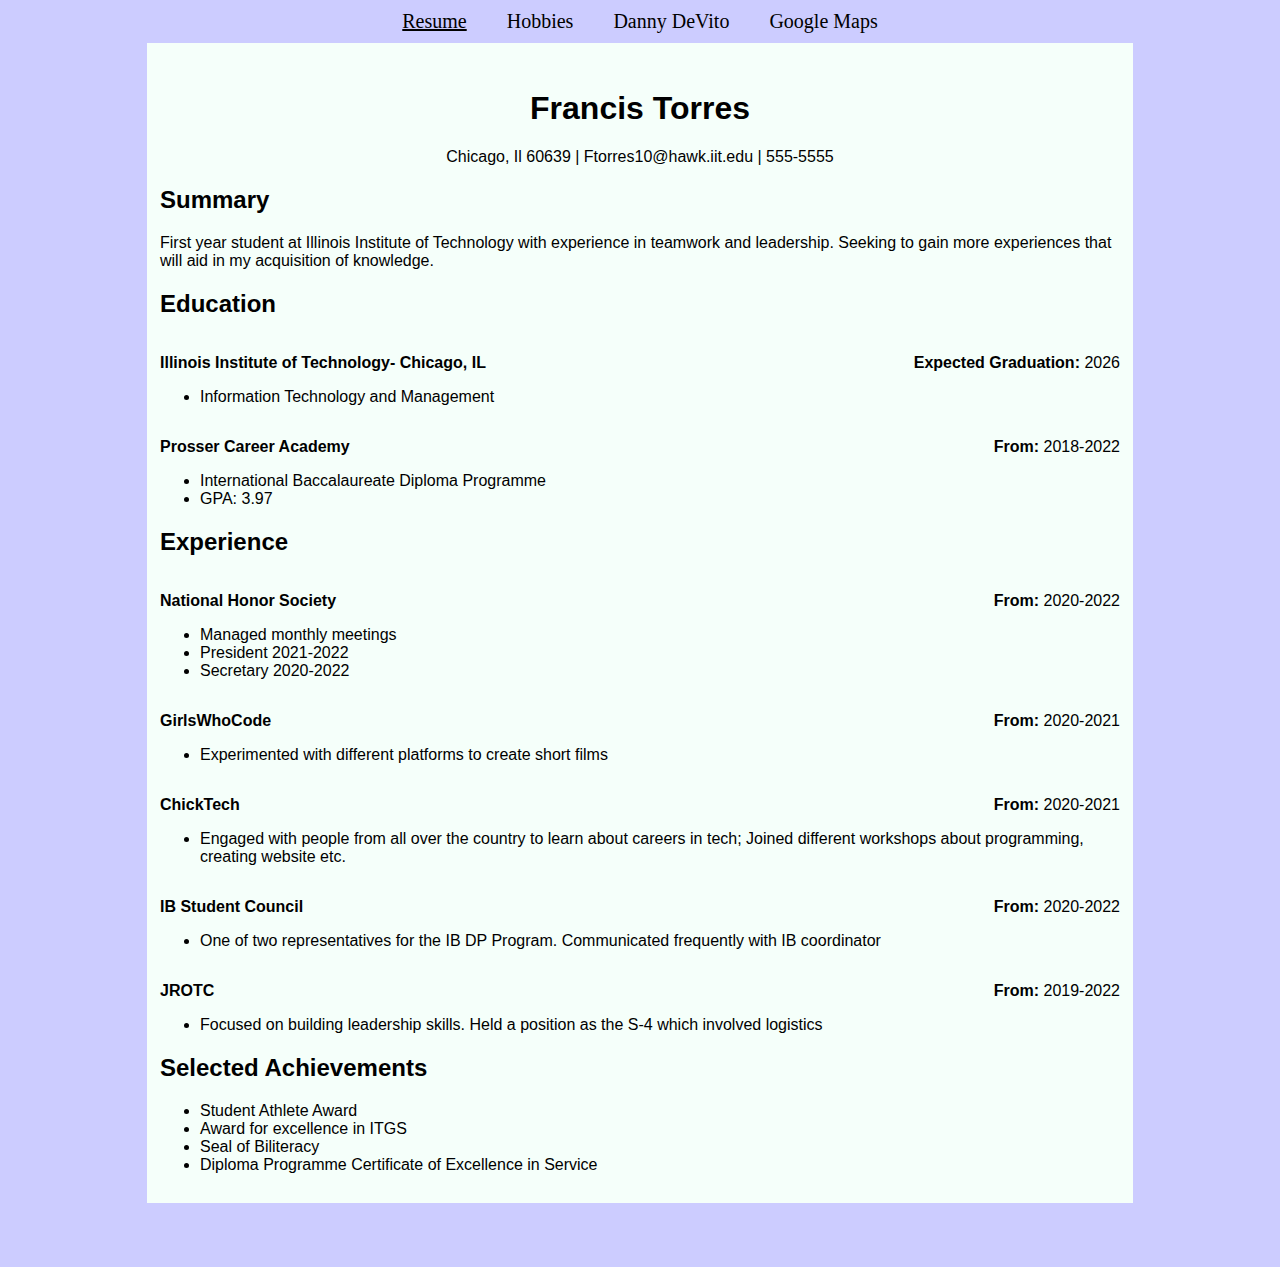
<file: index.html>
<!DOCTYPE html>
<html lang="en">
  <head>
    <meta charset="UTF-8">
    <title>ITMD-361 Internet Technologies and Web Design</title>
	<link rel="stylesheet" type="text/css" href="css/normalize.css">
    <link rel="stylesheet" href="css/style.css">
  </head>
  <body class="resumebackground">
    <header>
	  <nav id="main-navbar">
        <div id="navbar-container">
        <ul>
          <li id="onpage"><a href="index.html">Resume</a></li>
          <li><a href="hobbies.html">Hobbies</a></li>
          <li><a href="dannydevito.html">Danny DeVito</a></li>
		  <li><a href="map.html">Google Maps</a></li>
        </ul>
        </div>
      </nav>
	</header>
	<div id="resume">
	<section class="center-text">
      <h1>Francis Torres</h1>
      <p>Chicago, Il 60639 | Ftorres10@hawk.iit.edu | 555-5555</p>
    </section>
	<section>
	  <h2>Summary</h2>
	  <p>First year student at Illinois Institute of Technology with experience in teamwork and leadership. Seeking to gain more experiences that will aid in my acquisition of knowledge.</p>
	  <h2>Education</h2>
	  <p class="float-left"><strong>Illinois Institute of Technology- Chicago, IL</strong></p>
      <p class="float-right"><strong>Expected Graduation: </strong>2026</p>
      <ul class="clear">
	    <li>Information Technology and Management</li>
      </ul>
	    <p class="float-left"><strong>Prosser Career Academy</strong></p>
        <p class="float-right"><strong>From: </strong>2018-2022</p>
      <ul class="clear">
        <li>International Baccalaureate Diploma Programme</li>
        <li>GPA: 3.97</li>
      </ul>
    </section>
    <section>
      <h2>Experience</h2>
      <p class="float-left"><strong>National Honor Society</strong></p>
      <p class="float-right"><strong>From: </strong>2020-2022</p>
	  <ul class="clear">
        <li>Managed monthly meetings</li>
		<li>President 2021-2022</li>
		<li>Secretary 2020-2022</li>
	  </ul>
      <p class="float-left"><strong>GirlsWhoCode</strong></p>
	  <p class="float-right"><strong>From: </strong>2020-2021</p>
	  <ul class="clear">
	    <li>Experimented with different platforms to create short films</li>
	  </ul>
	  <p class="float-left"><strong>ChickTech</strong></p>
	  <p class="float-right"><strong>From: </strong>2020-2021</p>
	  <ul class="clear">
	    <li>Engaged with people from all over the country to learn about careers in tech; Joined different workshops about programming, creating website etc.</li>
	  </ul>
	  <p class="float-left"><strong>IB Student Council</strong></p>
	  <p class="float-right"><strong>From: </strong>2020-2022</p>
	  <ul class="clear">
        <li>One of two representatives for the IB DP Program. Communicated frequently with IB coordinator</li>
	  </ul>
	  <p class="float-left"><strong>JROTC</strong></p>
      <p class="float-right"><strong>From: </strong>2019-2022</p>
      <ul class="clear">
        <li>Focused on building leadership skills. Held a position as the S-4 which involved logistics</li>
      </ul>
	</section>
	<section>
      <h2>Selected Achievements</h2>
	  <ul>
	    <li>Student Athlete Award</li>
		<li>Award for excellence in ITGS</li>
		<li>Seal of Biliteracy</li>
		<li>Diploma Programme Certificate of Excellence in Service</li>
	  </ul>
	</section>
	</div>
  </body>
</html>
</file>
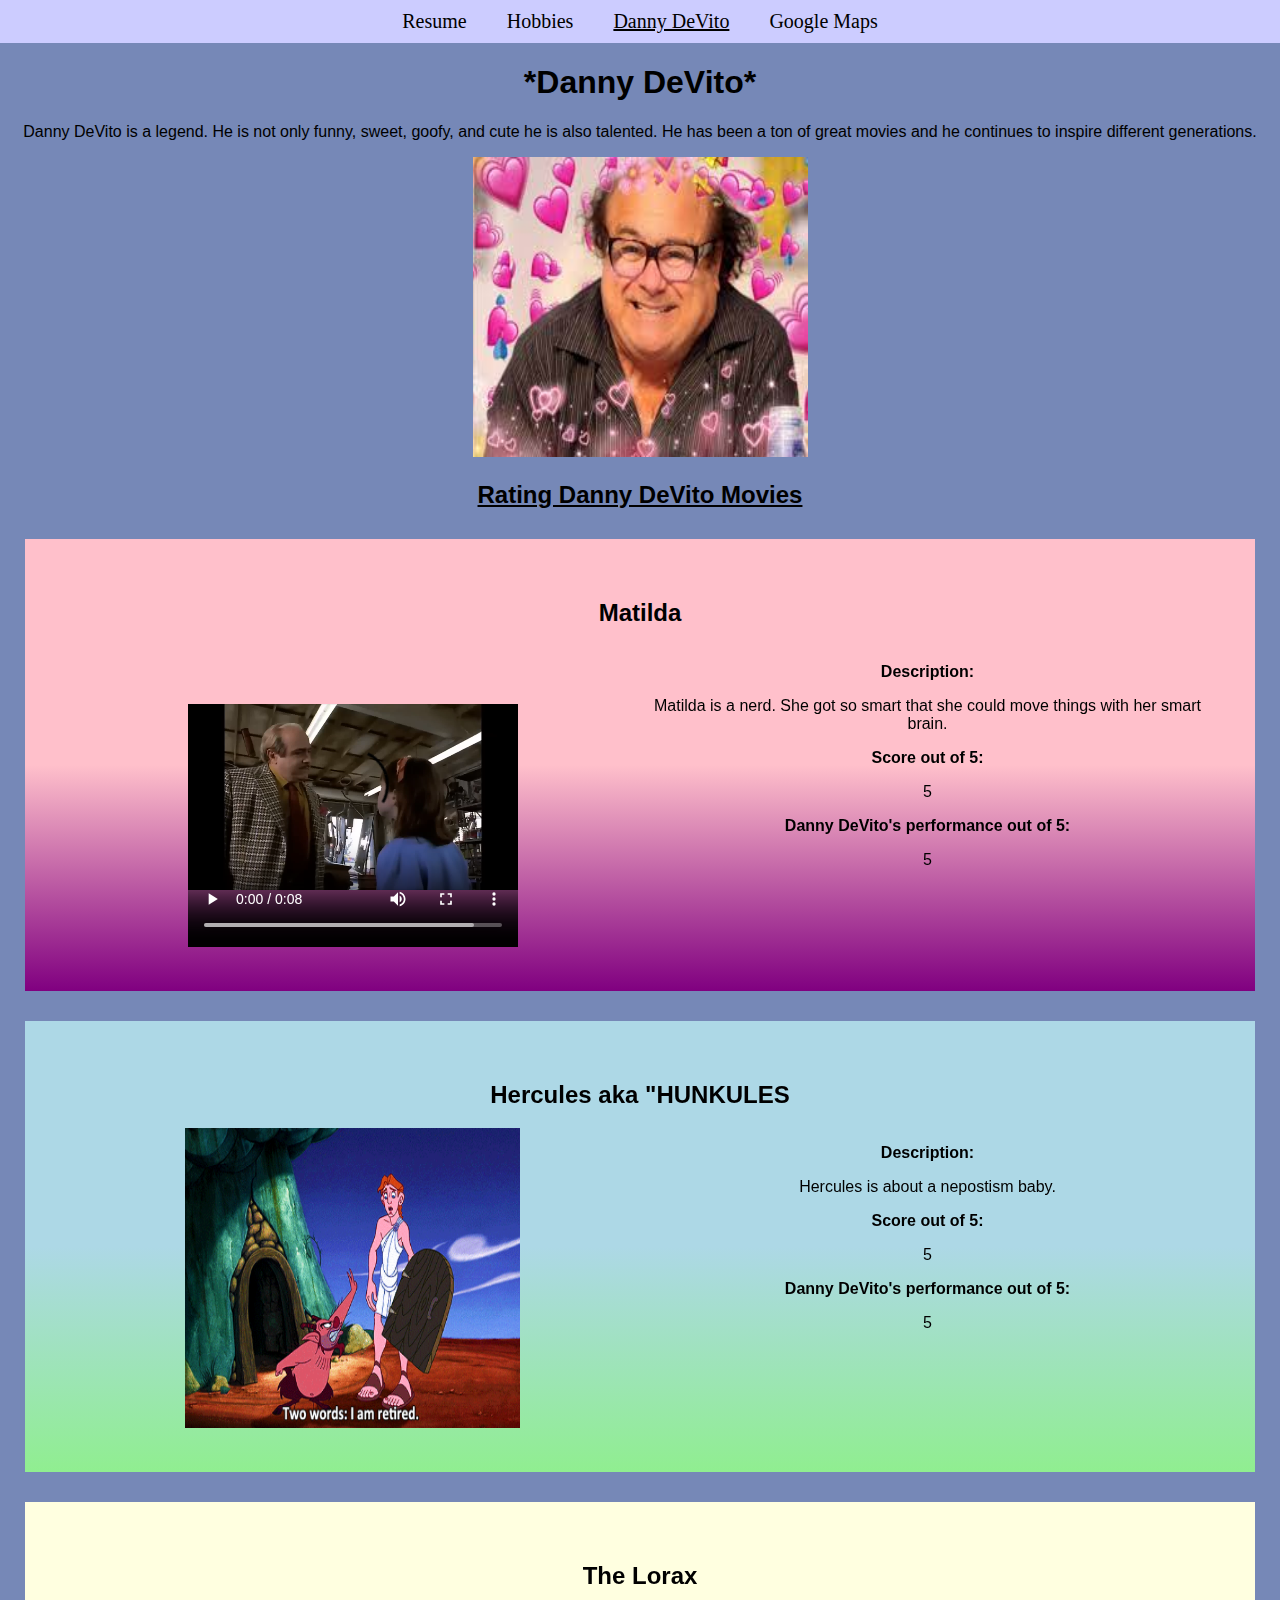
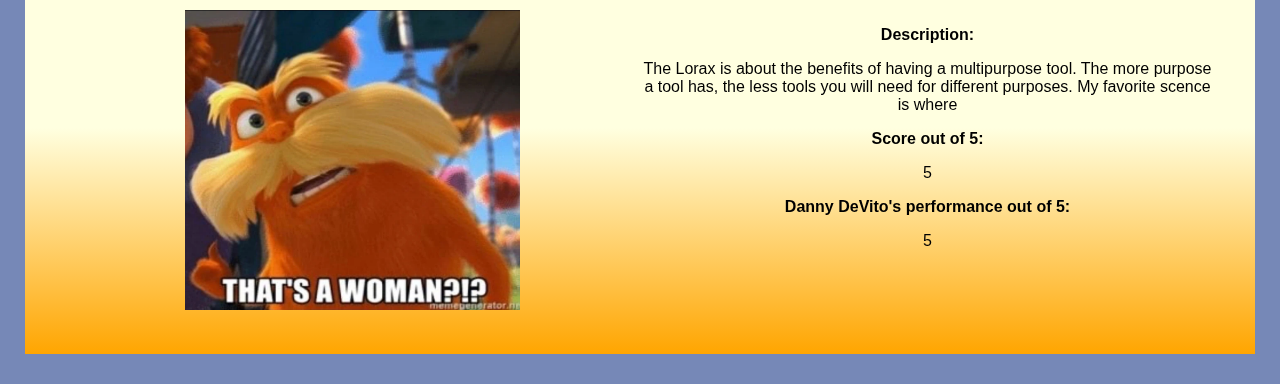
<file: dannydevito.html>
<!DOCTYPE html>
<html lang="en">
<head>
  <meta charset="UTF-8">
  <title>ITMD-361 Internet Technologies and Web Design</title>
  <link rel="stylesheet" type="text/css" href="css/normalize.css">
  <link rel="stylesheet" href="css/style.css">
</head>
  <body id="dan">
    <header>
      <nav id="main-navbar">
        <div id="navbar-container">
          <ul>
	        <li><a href="index.html">Resume</a></li>
		    <li><a href="hobbies.html">Hobbies</a></li>
		    <li id="onpage"><a href="dannydevito.html">Danny DeVito</a></li>
		  <li><a href="map.html">Google Maps</a></li>
		  </ul>
	    </div>
	  </nav>
	</header>
    <section class="center-text">
      <h1>*Danny DeVito*</h1>
    <section id="matilda">
        <p>Danny DeVito is a legend. He is not only funny, sweet, goofy, and cute he is also talented. He has been a ton of great movies and he continues to inspire different generations.</p>
        <img src="media/hearts.jpg" alt="DannyD">	
        <h2><u>Rating Danny DeVito Movies</u></h2>
	</section>
	<section>
      <div class="matildaback">
	    <div class="content flow">
	      <h2 class="title">Matilda</h2>
	      <div class="even-columns">
	      <div class="col">
	        <video width="330" height="300" controls>
            <source src="media/matilda.mp4" type="video/mp4">
            </video>
	      </div>
	      <div class="col">
	        <p><strong>Description:</strong></p>
	        <p>Matilda is a nerd. She got so smart that she could move things with her smart brain.</p>
	        <p><strong>Score out of 5:</strong></p>
	        <p>5</p>
	        <p><strong>Danny DeVito's performance out of 5:</strong></p>
	        <p>5</p>
	      </div>
	      </div>
	    </div>
	  </div>
	</section>
    <section id="hercules">
	<div class="herculesback">
	  <div class="content flow">
	  <h2 class="title">Hercules aka "HUNKULES</h2>
	  <div class="even-columns">
	  <div class="col">
	  <img src="media/hercules.png" alt="Hunkules">
	  </div>
	  <div class="col">
	  <p><strong>Description:</strong></p>
	  <p>Hercules is about a nepostism baby. </p>
	  <p><strong>Score out of 5:</strong></p>
	  <p>5</p>
	  <p><strong>Danny DeVito's performance out of 5:</strong></p>
	  <p>5</p>
	  </div>
	  </div>
	  </div>
	</div>
	</section>
	<section>
	<div class="loraxback">
	<div class="content flow">
	  <h2 class="title">The Lorax</h2>
	  </div>
	  <div class="even-columns">
	<div class="col">
	<img src="media/thelorax.png" alt="Lorax">
	  </div>
	 <div class="col">
	  <p><strong>Description:</strong></p>
	  <p>The Lorax is about the benefits of having a multipurpose tool. The more purpose a tool has, the less tools you will need for different purposes. My favorite scence is where </p>
	  <p><strong>Score out of 5:</strong></p>
	  <p>5</p>
	  <p><strong>Danny DeVito's performance out of 5:</strong></p>
	  <p>5</p>
	  </div>
	  </div>
	  </div>
	  </section>
	</section>
  </body>
</html>
</file>
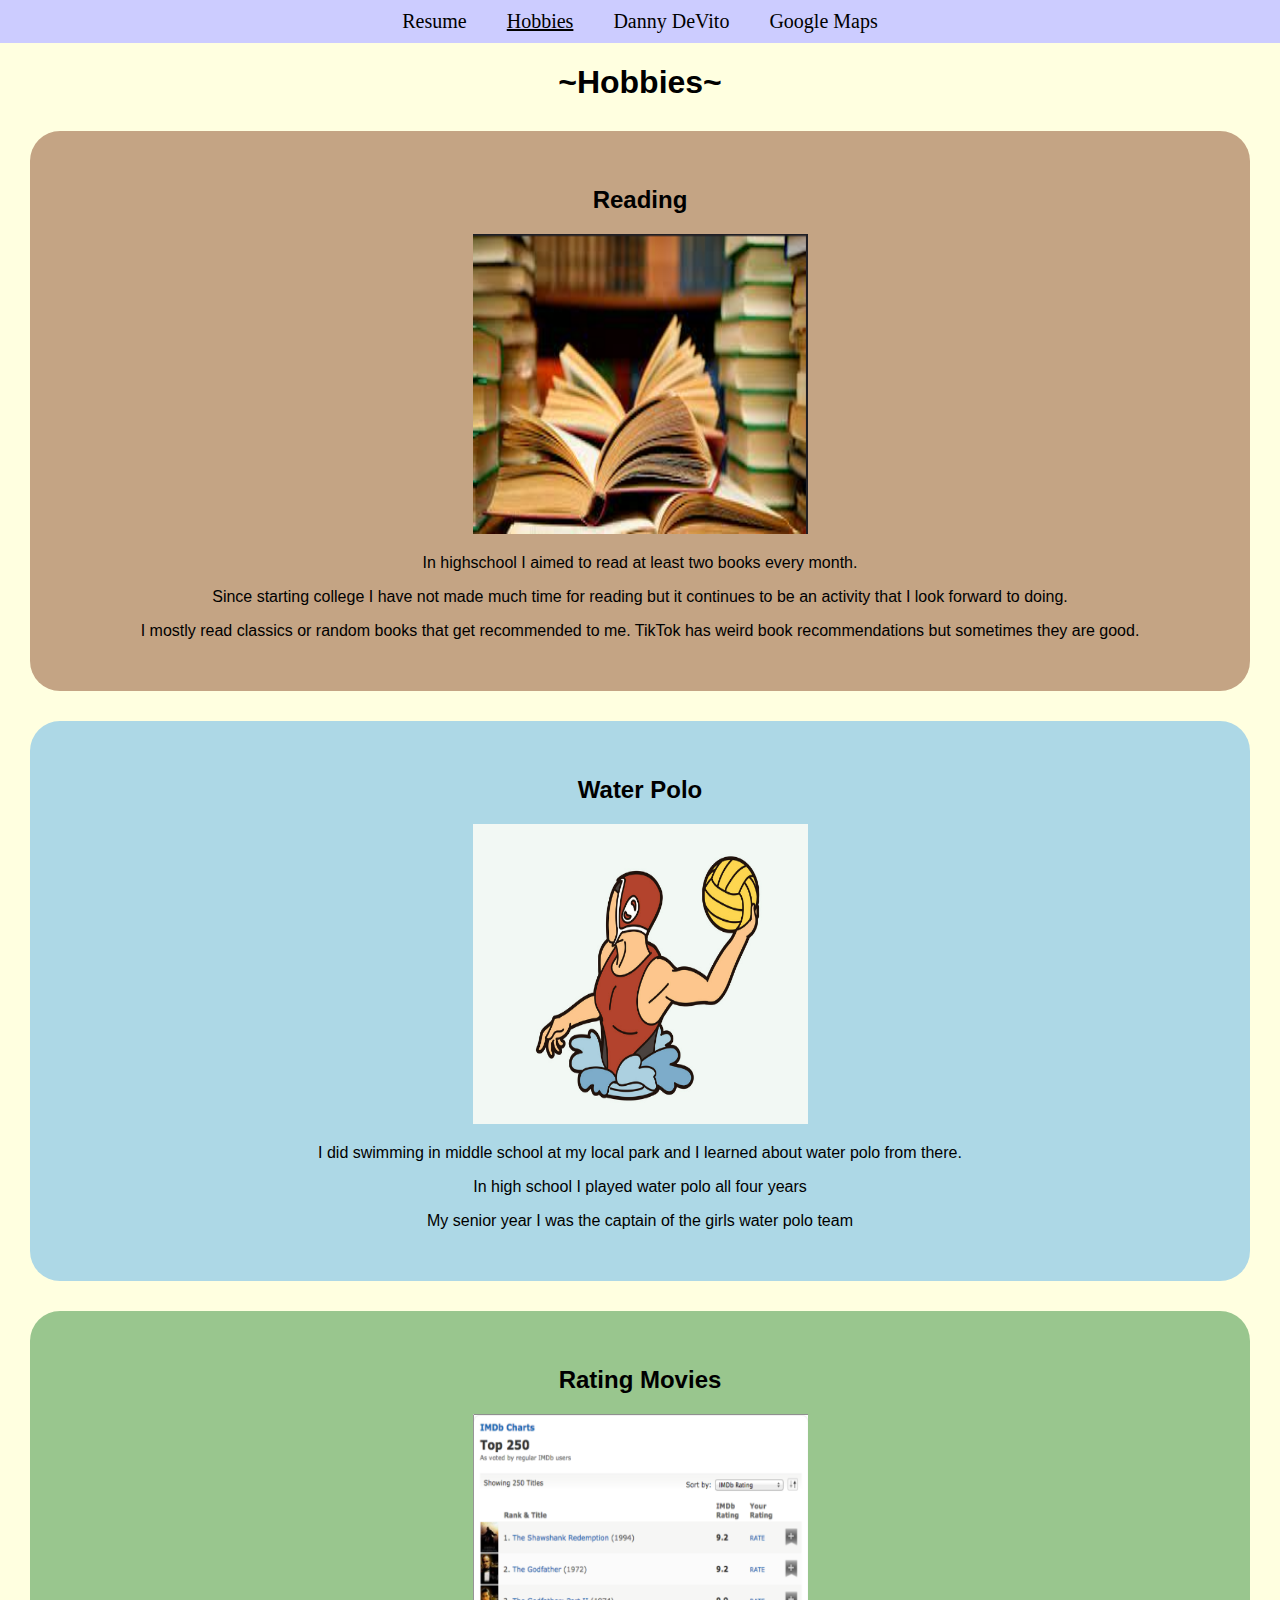
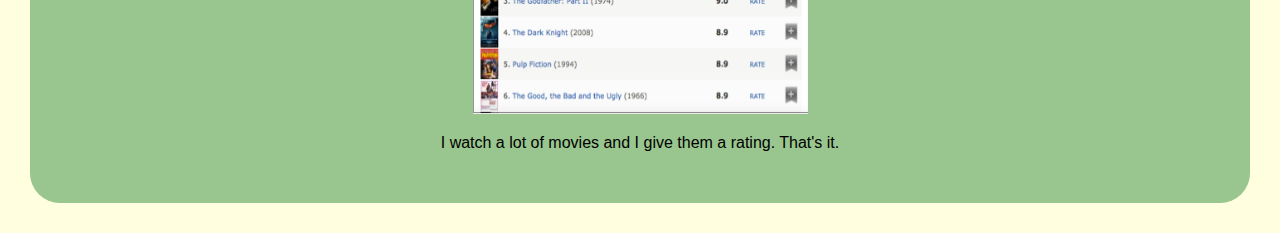
<file: hobbies.html>
<!DOCTYPE html>
<html lang="en">
<head>
  <meta charset="UTF-8">
  <title>ITMD-361 Internet Technologies and Web Design</title>
    <link rel="stylesheet" href="css/style.css">
    <link rel="stylesheet" type="text/css" href="css/normalize.css">
</head>
  <body class="hobbiesbackground">
    <header>
	  <nav id="main-navbar">
        <div id="navbar-container">
	      <ul>
	        <li><a href="index.html">Resume</a></li>
	        <li id="onpage"><a href="hobbies.html">Hobbies</a></li>
	        <li><a href="dannydevito.html">Danny DeVito</a></li>
		    <li><a href="map.html">Google Maps</a></li>
	      </ul>
	    </div>
      </nav>
	</header>
	<section class="center-text">
	  <h1>~Hobbies~</h1>
	<section id="Reading">
	  <div class="back1">
	    <h2>Reading</h2>
		<img src="media/books.png" alt="books">
		<p>In highschool I aimed to read at least two books every month.</p>
		<p>Since starting college I have not made much time for reading but it continues to be an activity that I look forward to doing.</p>
		<p>I mostly read classics or random books that get recommended to me. TikTok has weird book recommendations but sometimes they are good.</p>
	  </div>
	</section>
	<section id="waterpolo">
	  <div class="back2">
		<h2>Water Polo</h2>
		<img src="media/polo.png" alt="polo">
		<p>I did swimming in middle school at my local park and I learned about water polo from there.</p>
		<p>In high school I played water polo all four years</p>
		<p>My senior year I was the captain of the girls water polo team</p>
	  </div>
	</section>
	<section id="movies">
	  <div class="back3">
	    <h2>Rating Movies</h2>
	    <img src="media/movies.png" alt="movies">
	    <p>I watch a lot of movies and I give them a rating. That's it.</p>
	  </div>
	</section>
	</section>
	</body>
</html>
</file>
<file: css/style.css>
/**
  *For every page
  */
  
.center-text {
  text-align: center;
}
.float-left {
  float: left;
}
.float-right {
  float: right;
}
.border-bottom {
  border-bottom: 1px solid black;
}
.clear {
  clear: both;
}
img {
  width: 335px;
  height:300px;
}

/**
  *navigation bar
  */
  
#main-navbar {
  overflow: hidden;
  background-color: #CCCCFF;
  font-family: 'Milkshake',cursive;
}
#navbar-container {
  float: left;
  width: 100%;
  position: relative;
}
#main-navbar ul {
  list-style-type: none;
  margin: 0;
  padding: 0;
  position: relative;
  left: 50%;
  float: left;
}
#main-navbar ul li {
  float: left;
  position: relative;
  right: 50%;
  display: block;
  font-size: 20px;
}
#main-navbar ul li a {
  display: block;
  padding: 10px 20px;
  color: black;
  text-decoration: none;
}
#main-navbar ul li a:hover {
  background-color: #443266;
  color: white;
}
#onpage {
  text-decoration: underline;
}
body {
background-color: #D3D3D3
}

/**
  *page 1- resume css
  */

.resumebackground {
  background-color: #CCCCFF;
}
#resume{
  width: 75%;
  margin: 0 auto 5% auto;
  padding: 2% 1% 1% 1%;
  background-color: #F5FFFA;
}

/*resume-mobile edit*/
@media screen and (max-width: 767px) {
  #resume-outline {
    width: 90%; 
    margin: 5% auto; 
  }
  #main-navbar ul li {
    display: block; 
    float: none; 
  }
  #main-navbar ul li a {
    padding: 10px;
    font-size: 16px; 
  }
}

/**
  *page 2- Hobbies css
  */
.hobbiesbackground {
	background-color: #FFFFE0;
}
.back1 {
  background-color: #C4A484;
  border-radius: 30px;
  margin: 30px auto;
  width: 1150px;
  padding: 35px;
  align-items: center;
  justify-content: center;
}
.back2 {
  background-color: #ADD8E6;
  border-radius: 30px;
  margin: 30px auto;
  width: 1150px;
  padding: 35px;
  align-items: center;
  justify-content: center;
}
.back3 {
  background-color: #99C68E;
  border-radius: 30px;
  margin: 30px auto;
  width: 1150px;
  padding: 35px;
  align-items: center;
  justify-content: center;
}

/**
  *page 2- DannyD. css
  */
#dan {
  background-color: #7688b7;
}
.even-columns {
	display:flex;
	column-gap: normal;
}
.even-columns > *{
	flex-basis: 100%;
}
.matildaback {
  background-image: linear-gradient(pink, pink, purple);
  margin: 30px auto;
  width: 1150px;
  padding: 40px;
  align-items: center;
  justify-content: center;
}
.herculesback {
  background-image: linear-gradient(lightblue, lightblue, lightgreen);
  margin: 30px auto;
  width: 1150px;
  padding: 40px;
  align-items: center;
  justify-content: center;
}
.loraxback {
  background-image: linear-gradient(lightyellow, lightyellow, orange);
  margin: 30px auto;
  width: 1150px;
  padding: 40px;
  align-items: center;
  justify-content: center;
}

/*page 4*/
#wrapper {
  width: 950px;
  height: 700px;
  background-color: #29a329;
  margin: 0 auto;
  overflow: hidden;
}

#canvas {
  width: 800px;
  height: 600px;
  background-color: #29a329;
  margin: 30px auto;
}

.map-background {
  background-color: #99e699;
  margin: 10px;
}
</file>
